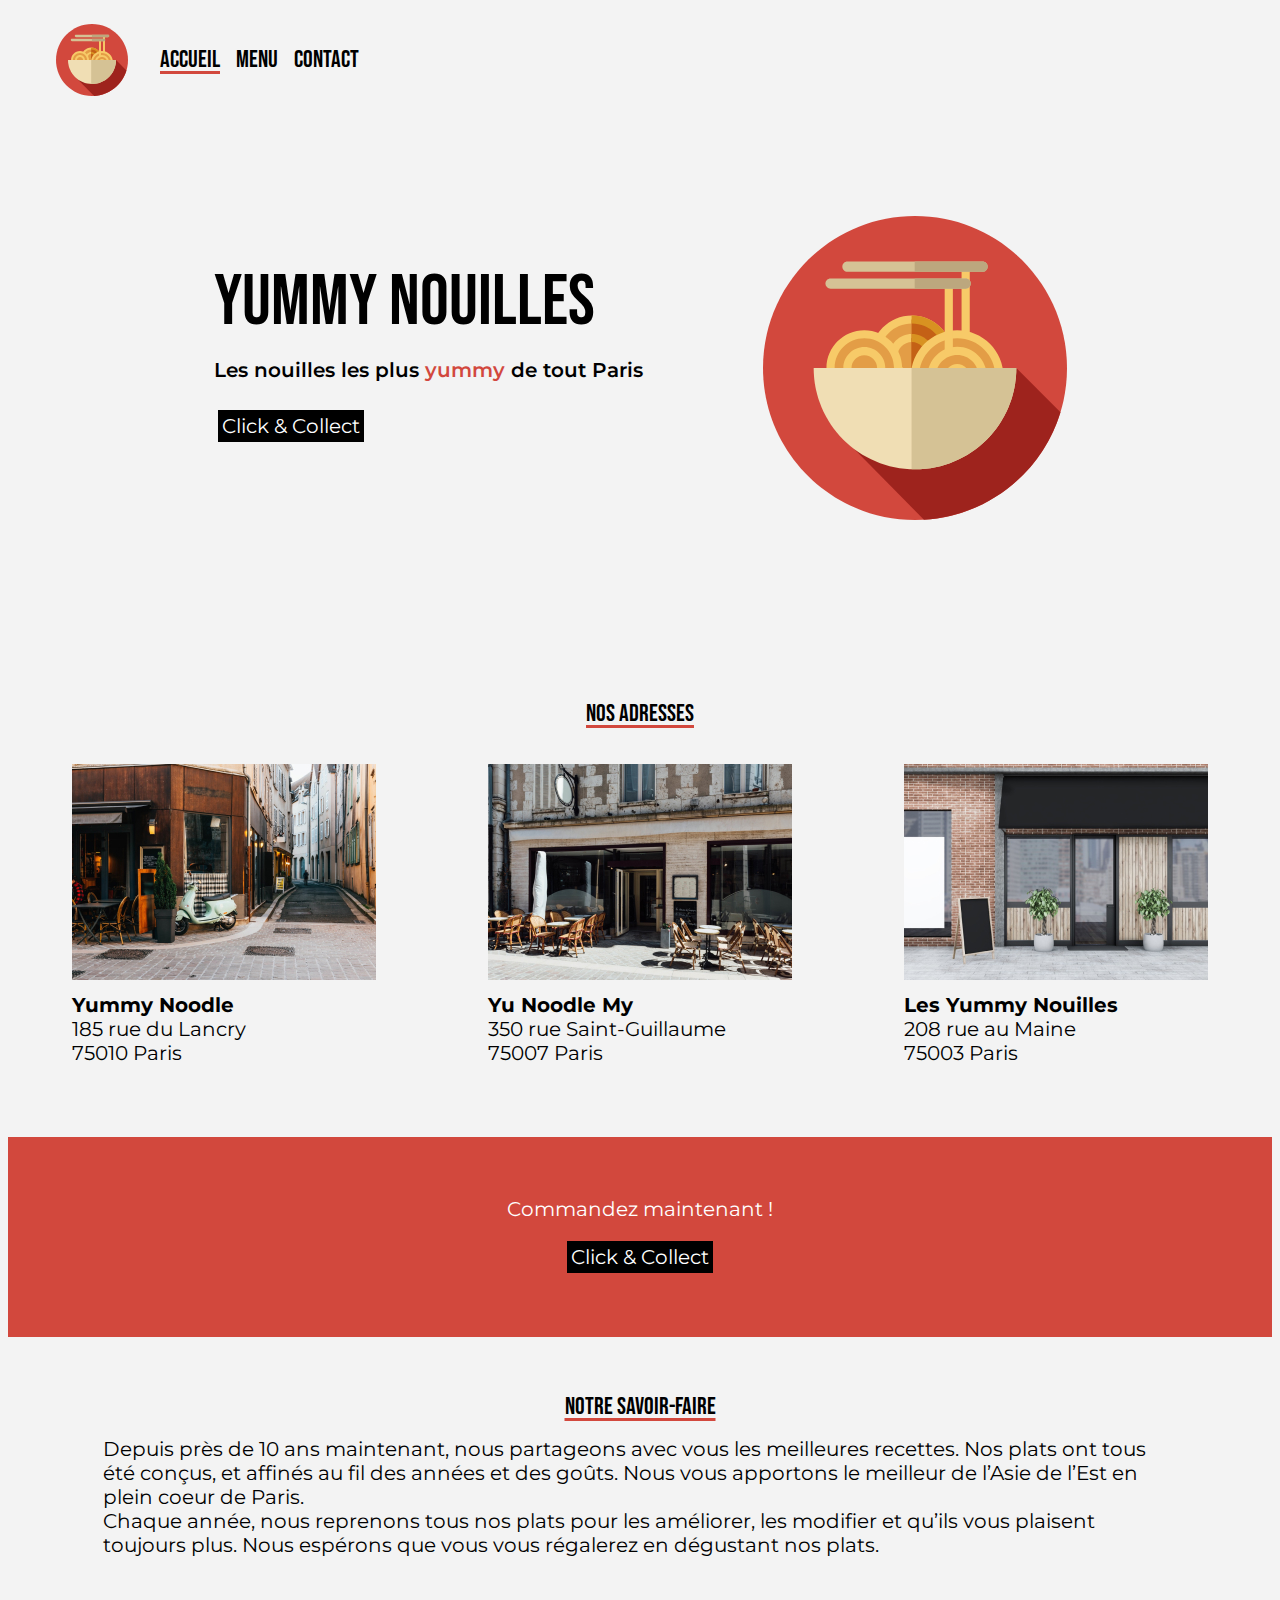
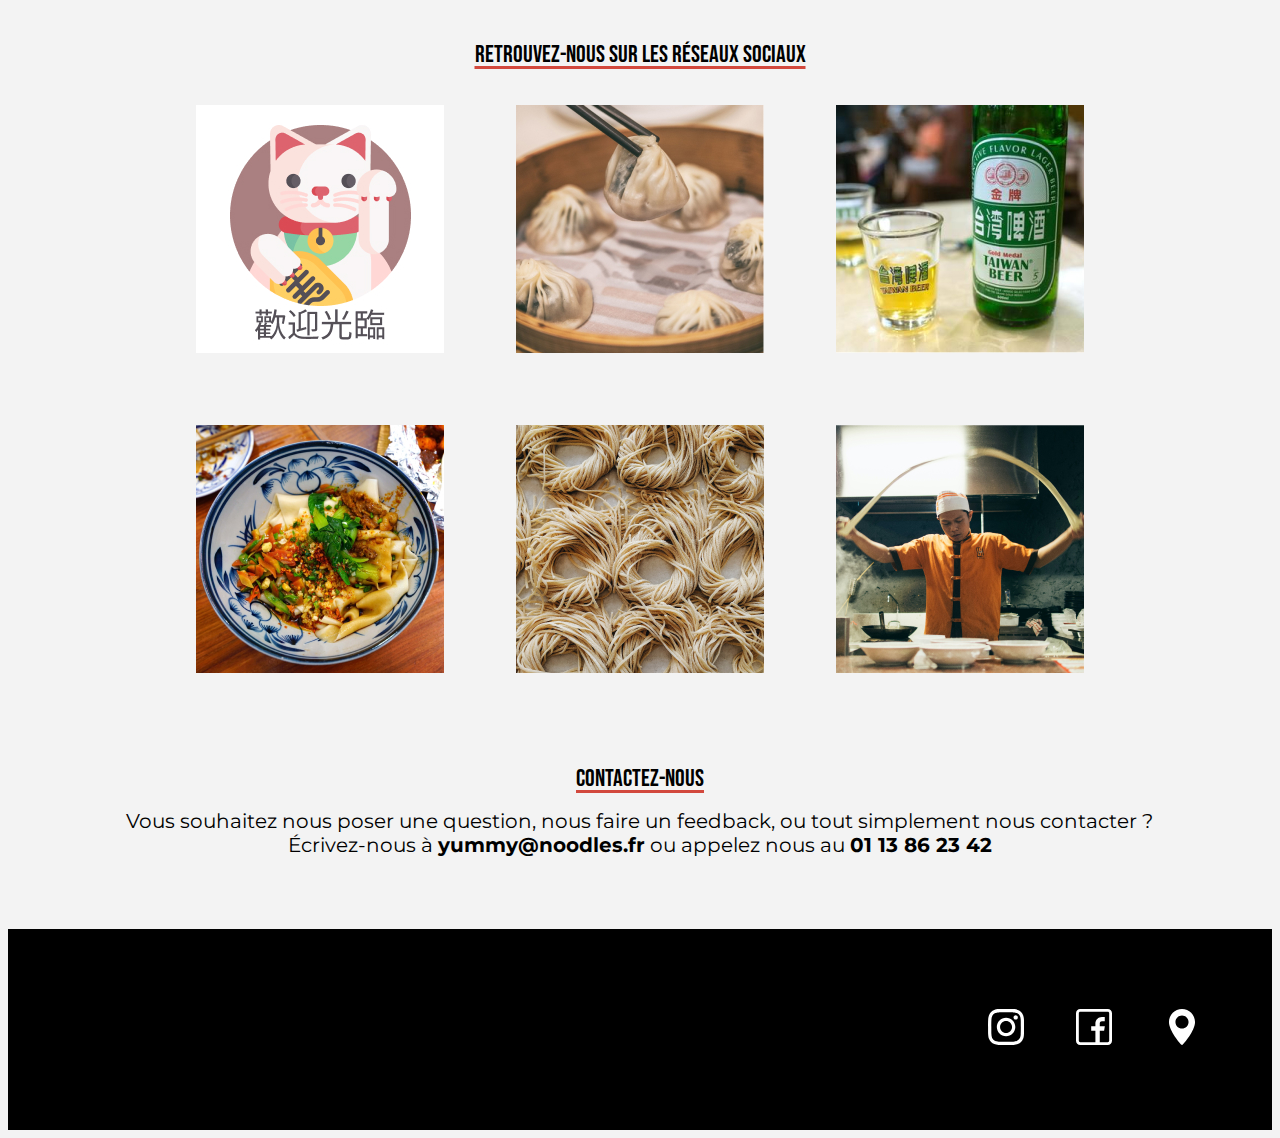
<file: index.html>
<!DOCTYPE html>
<html lang="fr">

<head>
  <meta charset="UTF-8">
  <title>Yummy Nouilles - Accueil</title>
  <link rel="icon" type="image/svg+xml" href="assets/img/Logo.svg">
  <link rel="stylesheet" href="style/main.css">

</head>

<body>
  <header class="appBar">
    <img class="appBar__icon " src="assets/img/Logo.svg" alt="Logo Yummy Nouilles" class="appBar__logo">
    <nav class="appBar__nav">
      <a class="appBar__navItem active" href="index.html">Accueil</a>
      <a class="appBar__navItem" href="menu.html">Menu</a>
      <a class="appBar__navItem" href="contact.html">Contact</a>
    </nav>
  </header>
  <main>
    <section class="hero">
      <div class="hero__titleContainer">
        <h1 class="hero__title">
          Yummy Nouilles
        </h1>
        <p class="hero__subtitle">Les nouilles les plus <span class="color-highlight">yummy</span> de tout Paris</p>
        <a href="contact.html" class="cta">
          Click & Collect
        </a>
      </div>
      <img src="assets/img/Logo.svg" alt="Logo Yummy Nouilles" class="hero__icon">
    </section>
    <section class="address">
      <h2 class="address__title">Nos adresses</h2>
      <div class="address__carousel">
        <div>
          <img src="assets/img/restaurant/Facade_Yummy_Nouille_1_1_20.jpg"
            alt="Photo du restaurant Yummy Nouilles rue du Lancry à Paris" class="address__img">
          <p class="address__info">
            <strong>Yummy Noodle</strong><br>
            185 rue du Lancry<br>
            75010 Paris
          </p>
        </div>
        <div>
          <img src="assets/img/restaurant/Facade_Yummy_Nouille_2_1_18.jpg"
            alt="Photo du restaurant Yummy Nouilles rue Saint-Guillaume à Paris" class="address__img">
          <p class="address__info">
            <strong>Yu Noodle My</strong><br>
            350 rue Saint-Guillaume<br>
            75007 Paris
          </p>
        </div>
        <div>
          <img src="assets/img/restaurant/Facade_Yummy_Nouille_3_1_34.jpg" alt="Image du restaurant Yummy Nouilles rue au Maine à Paris"
            class="address__img">
          <p class="address__info">
            <strong>Les Yummy Nouilles</strong><br>
            208 rue au Maine<br>
            75003 Paris
          </p>
        </div>
      </div>
    </section>
    <div class="redBanner">
      <p class="redBanner__title">Commandez maintenant !</p>
      <a href="contact.html" class="cta">
        Click & Collect
      </a>
    </div>
    <section class="about">
      <h2 class="about__title">Notre savoir-faire</h2>
      <p class="about__text">
        Depuis près de 10 ans maintenant, nous partageons avec vous les meilleures recettes. Nos plats ont tous été
        conçus, et affinés au fil des années et des goûts. Nous vous apportons le meilleur de l’Asie de l’Est en plein
        coeur de Paris.<br>Chaque année, nous reprenons tous nos plats pour les améliorer, les modifier et qu’ils vous
        plaisent toujours plus. Nous espérons que vous vous régalerez en dégustant nos plats.
      </p>
    </section>
    <section class="socialMedia">
      <h2 class="socialMedia__title">
        Retrouvez-nous sur les réseaux sociaux
      </h2>
      <div class="socialMedia__carousel">
        <img src="assets/img/social/Yummy Nouilles img 1.jpg" alt="Image de chat Japonais" class="socialMedia__img">
        <img src="assets/img/social/Yummy Nouilles img 2.jpg" alt="Photo de bol de nouilles" class="socialMedia__img">
        <img src="assets/img/social/Yummy Nouilles img 3.jpg" alt="Photo de panier vapeur Bao" class="socialMedia__img">
        <img src="assets/img/social/Yummy Nouilles img 4.jpg" alt="Photo de chef cuisinier" class="socialMedia__img">
        <img src="assets/img/social/Yummy Nouilles img 5.jpg" alt="Photo de nouilles en rond" class="socialMedia__img">
        <img src="assets/img/social/Yummy Nouilles img 6.jpg" alt="Photo de verre de bière" class="socialMedia__img">
      </div>
    </section>
    <section class="contactInfo">
      <h2 class="contactInfo__title">Contactez-nous</h2>
      <p class="contactInfo__text">
        Vous souhaitez nous poser une question, nous faire un feedback, ou tout simplement nous contacter ?<br>
        Écrivez-nous à <strong>yummy@noodles.fr</strong> ou appelez nous au <strong>01 13 86 23 42</strong>
      </p>
    </section>
  </main>
  <footer class="footer">
    <a href="https://www.instagram.com/yummy_nouilles/">
      <img src="assets/img/icons/instagram 1.svg" alt="Logo Instagram" class="footer__icon">
    </a>
    <a href="https://www.facebook.com/yummy_nouilles/">
      <img src="assets/img/icons/facebook 1.svg" alt="Logo Facebook" class="footer__icon">
    </a>
    <a href="https://www.google.com/search?q=yummy+nouilles">
      <img src="assets/img/icons/maps-and-flags 1.svg" alt="Logo Google Maps" class="footer__icon">
    </a>
  </footer>
</body>

</html>
</file>
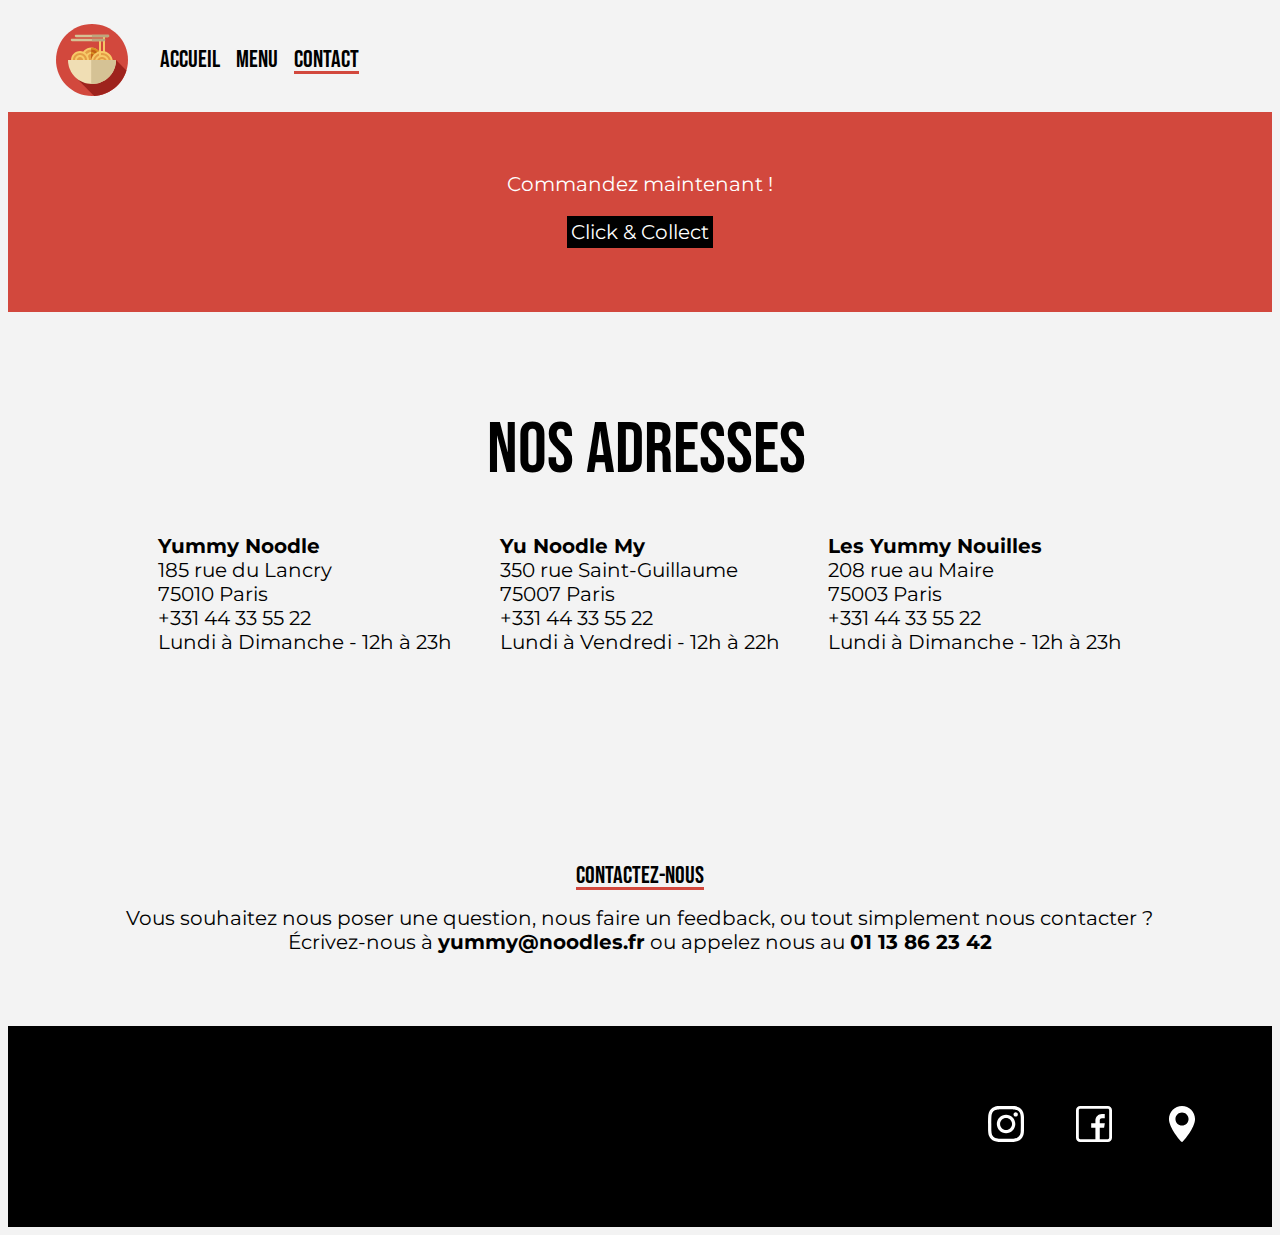
<file: contact.html>
<!DOCTYPE html>
<html lang="fr">

<head>
  <meta charset="UTF-8">
  <title>Yummy Nouilles - Contact</title>
  <link rel="icon" type="image/svg+xml" href="assets/img/Logo.svg">
  <link rel="stylesheet" href="style/main.css">
</head>

<body>
  <header class="appBar">
    <img src="assets/img/Logo.svg" alt="Logo Yummy Nouilles" class="appBar__icon">
    <nav class="appBar__nav">
      <a class="appBar__navItem" href="index.html">Accueil</a>
      <a class="appBar__navItem" href="menu.html">Menu</a>
      <a class="appBar__navItem active" href="contact.html">Contact</a>
    </nav>
  </header>
  <main>
    <div class="redBanner">
      <p class="redBanner__title">Commandez maintenant !</p>
      <a href="contact.html" class="cta">
        Click & Collect
      </a>
    </div>
    <section class="contact">
      <h1 class="contact__title">Nos adresses</h1>
      <div class="contact__addressContainer">
        <p class="contact__address">
          <strong class="contact__addressTitle">Yummy Noodle</strong><br>
          185 rue du Lancry<br>
          75010 Paris<br>
          +331 44 33 55 22<br>
          Lundi à Dimanche - 12h à 23h
        </p>
        <p class="contact__address">
          <strong class="contact__addressTitle">Yu Noodle My</strong><br>
          350 rue Saint-Guillaume<br>
          75007 Paris<br>
          +331 44 33 55 22<br>
          Lundi à Vendredi - 12h à 22h
        </p>
        <p class="contact__address">
          <strong class="contact__addressTitle">Les Yummy Nouilles</strong><br>
          208 rue au Maire<br>
          75003 Paris<br>
          +331 44 33 55 22<br>
          Lundi à Dimanche - 12h à 23h
        </p>
      </div>
    </section>
    <section class="contactInfo">
      <h2 class="contactInfo__title">Contactez-nous</h2>
      <p class="contactInfo__text">
        Vous souhaitez nous poser une question, nous faire un feedback, ou tout simplement nous contacter ?<br>
        Écrivez-nous à <strong>yummy@noodles.fr</strong> ou appelez nous au <strong>01 13 86 23 42</strong>
      </p>
    </section>
  </main>
  <footer class="footer">
    <a href="https://www.instagram.com/yummy_nouilles/">
      <img src="assets/img/icons/instagram 1.svg" alt="Logo Instagram" class="footer__icon">
    </a>
    <a href="https://www.facebook.com/yummy_nouilles/">
      <img src="assets/img/icons/facebook 1.svg" alt="Logo Facebook" class="footer__icon">
    </a>
    <a href="https://www.google.com/search?q=yummy+nouilles">
      <img src="assets/img/icons/maps-and-flags 1.svg" alt="Logo Google Maps" class="footer__icon">
    </a>
  </footer>
</body>

</html>
</file>
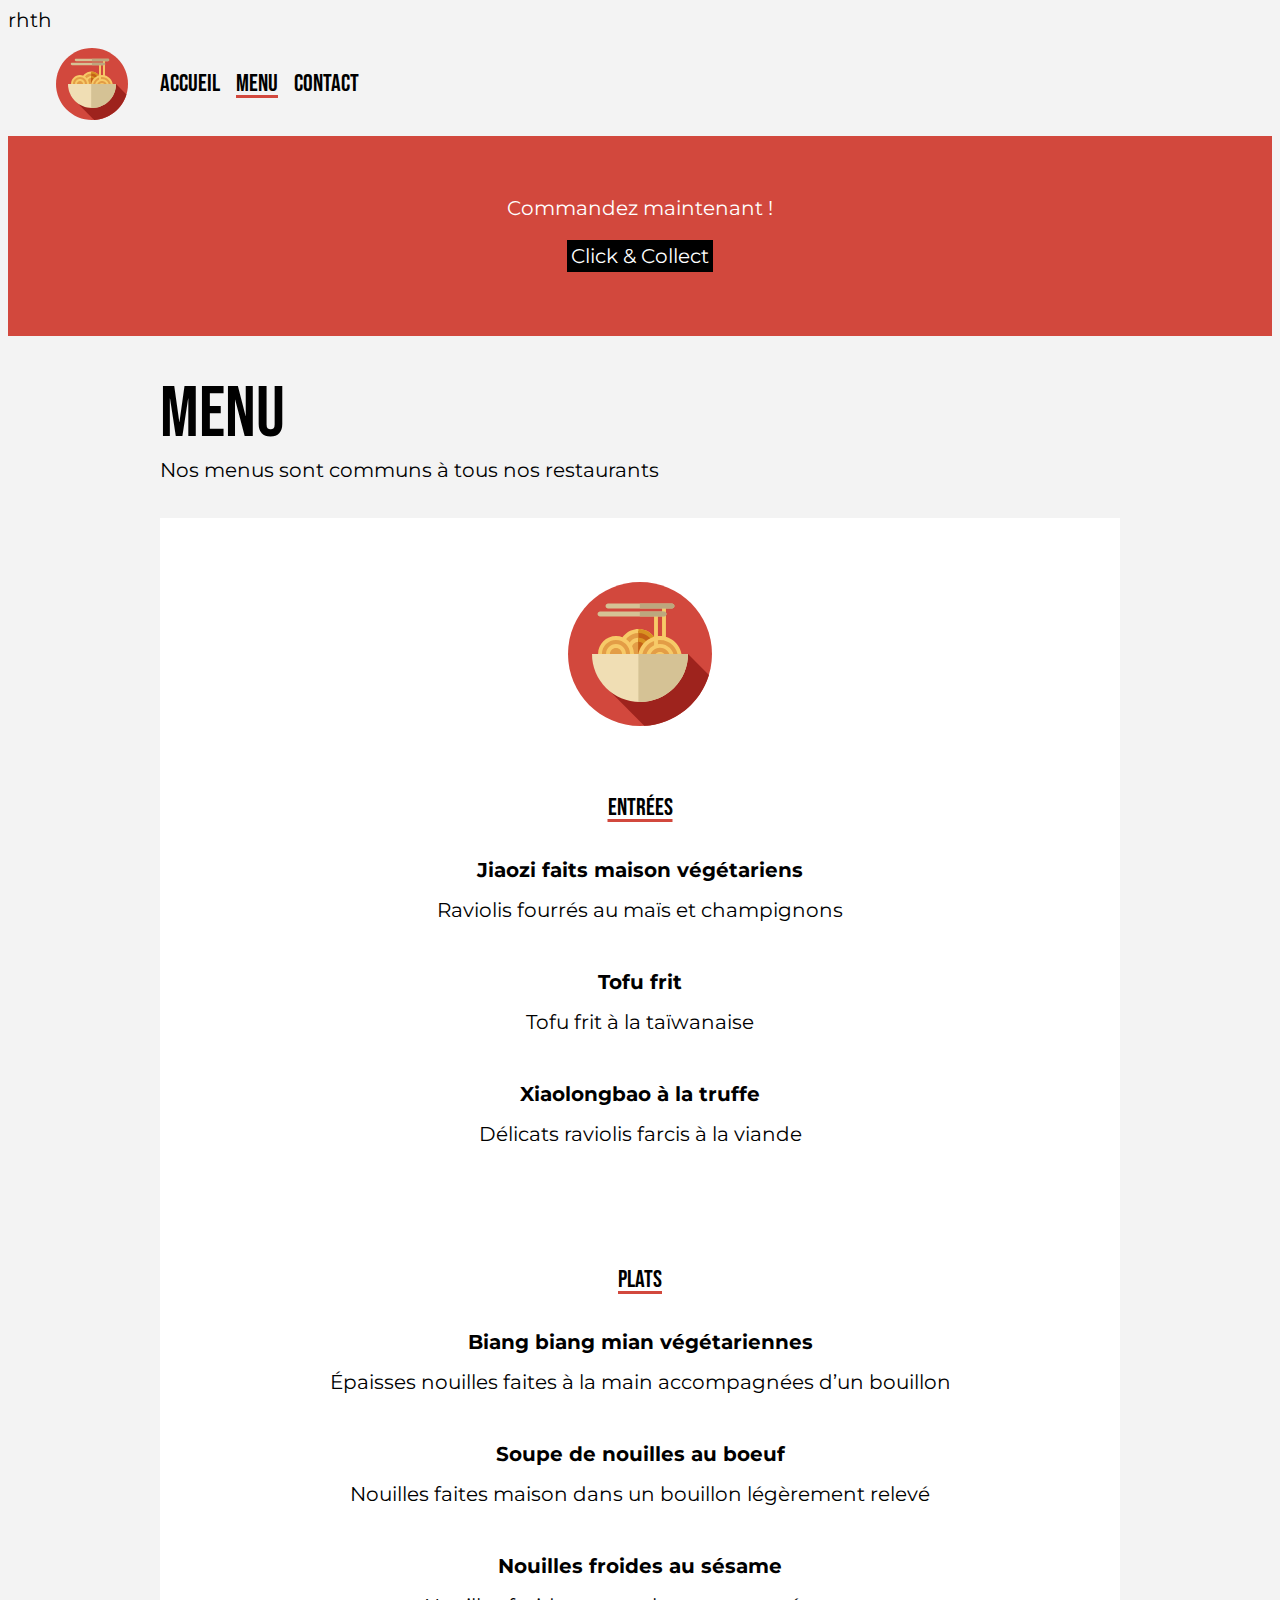
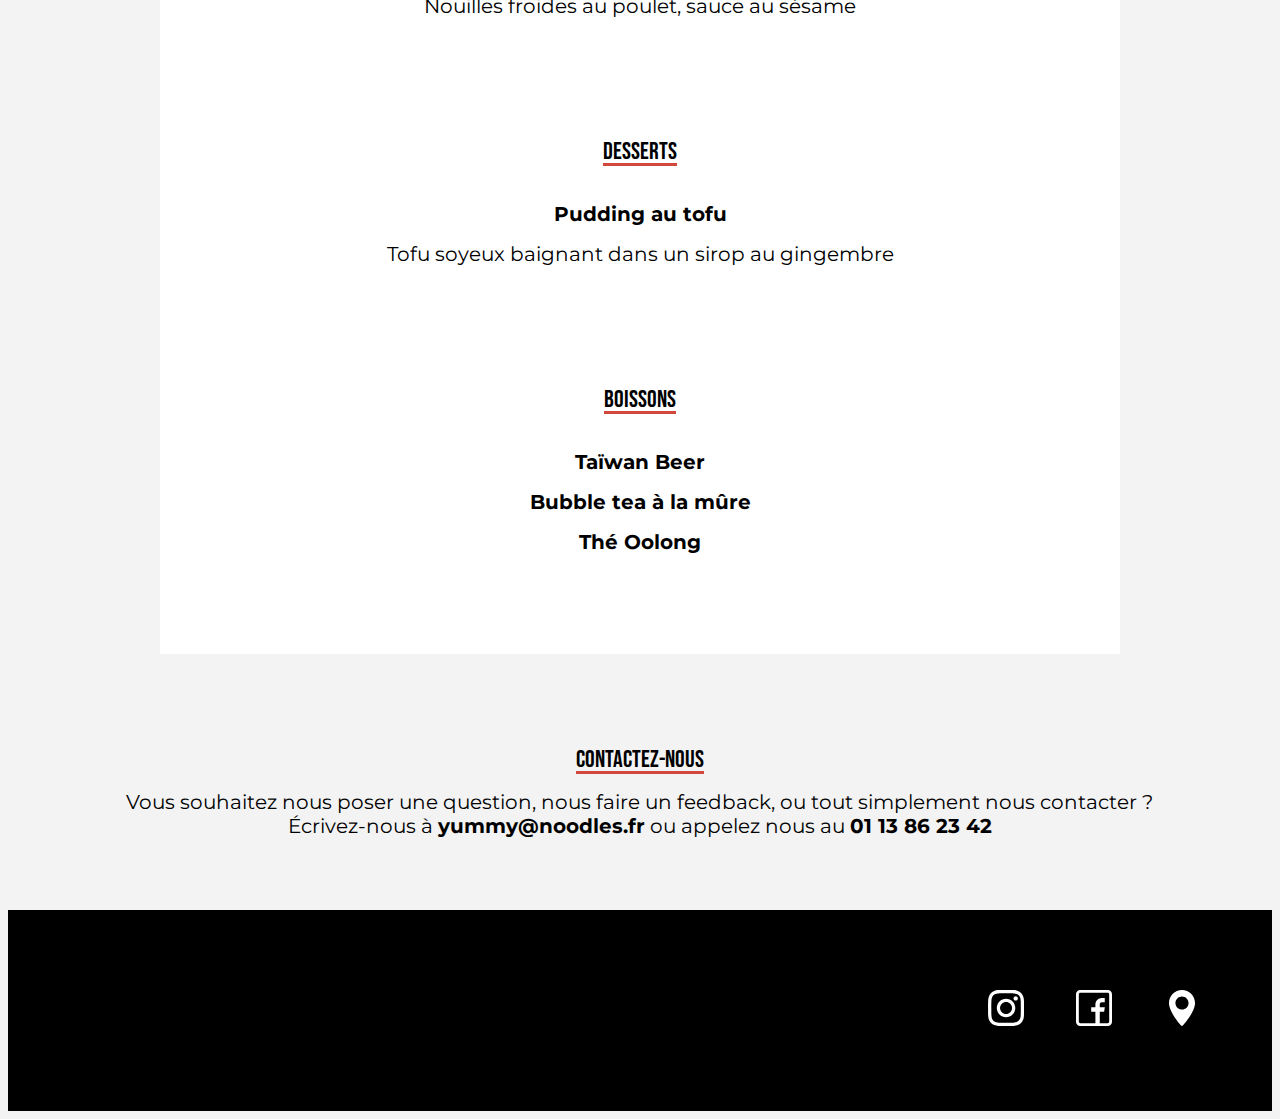
<file: menu.html>
<!DOCTYPE html>
<html lang="fr">

<head>
  <meta charset="UTF-8">
  <title>Yummy Nouilles - Menu</title>
  <link rel="icon" type="image/svg+xml" href="assets/img/Logo.svg">
  <link rel="stylesheet" href="style/main.css">
</head>
rhth
<body>
  <header class="appBar">
    <img src="assets/img/Logo.svg" alt="Logo Yummy Nouilles" class="appBar__icon">
    <nav class="appBar__nav">
      <a class="appBar__navItem" href="index.html">Accueil</a>
      <a class="appBar__navItem active" href="menu.html">Menu</a>
      <a class="appBar__navItem" href="contact.html">Contact</a>
    </nav>
  </header>
  <main>
    <div class="redBanner">
      <p class="redBanner__title">Commandez maintenant !</p>
      <a href="contact.html" class="cta">
        Click & Collect
      </a>
    </div>
    <section class="menu">
      <h1 class="menu__title">Menu</h1>
      <p class="menu__subtitle">Nos menus sont <span>communs</span> à tous nos restaurants</p>
      <div class="menu__card">
        <img src="assets/img/Logo.svg" alt="Logo Yummy Nouilles" class="menu__icon">
        <div class="menu__part">
          <h2 class="menu__partTitle">Entrées</h2>
          <p class="menu__partDish">
            <strong class="menu__dishTitle">Jiaozi faits maison végétariens</strong><br>
            <span class="menu__dishDescription">Raviolis fourrés au maïs et champignons</span>
          </p>
          <p class="menu__partDish">
            <strong class="menu__dishTitle">Tofu frit</strong><br>
            <span class="menu__dishDescription">Tofu frit à la taïwanaise</span>
          </p>
          <p class="menu__partDish">
            <strong class="menu__dishTitle">Xiaolongbao à la truffe</strong><br>
            <span class="menu__dishDescription">Délicats raviolis farcis à la viande</span>
          </p>
        </div>
        <div class="menu__part">
          <h2 class="menu__partTitle">Plats</h2>
          <p class="menu__partDish">
            <strong class="menu__dishTitle">Biang biang mian végétariennes</strong><br>
            <span class="menu__dishDescription">Épaisses nouilles faites à la main accompagnées d’un
              bouillon</span>
          </p>
          <p class="menu__partDish">
            <strong class="menu__dishTitle">Soupe de nouilles au boeuf</strong><br>
            <span class="menu__dishDescription">Nouilles faites maison dans un bouillon légèrement
              relevé</span>
          </p>
          <p class="menu__partDish">
            <strong class="menu__dishTitle">Nouilles froides au sésame</strong><br>
            <span class="menu__dishDescription">Nouilles froides au poulet, sauce au sésame</span>
          </p>
        </div>
        <div class="menu__part">
          <h2 class="menu__partTitle">Desserts</h2>
          <p class="menu__partDish">
            <strong class="menu__dishTitle">Pudding au tofu</strong><br>
            <span class="menu__dishDescription">Tofu soyeux baignant dans un sirop au gingembre</span>
          </p>
        </div>
        <div class="menu__part">
          <h2 class="menu__partTitle">Boissons</h2>
          <p class="menu__partDish">
            <strong class="menu__dishTitle">Taïwan Beer</strong><br>
            <strong class="menu__dishTitle">Bubble tea à la mûre</strong><br>
            <strong class="menu__dishTitle">Thé Oolong</strong><br>
          </p>
        </div>
      </div>
    </section>
    <section class="contactInfo">
      <h2 class="contactInfo__title">Contactez-nous</h2>
      <p class="contactInfo__text">
        Vous souhaitez nous poser une question, nous faire un feedback, ou tout simplement nous contacter ?<br>
        Écrivez-nous à <strong>yummy@noodles.fr</strong> ou appelez nous au <strong>01 13 86 23 42</strong>
      </p>
    </section>
  </main>
  <footer class="footer">
    <a href="https://www.instagram.com/yummy_nouilles/">
      <img src="assets/img/icons/instagram 1.svg" alt="Logo Instagram" class="footer__icon">
    </a>
    <a href="https://www.facebook.com/yummy_nouilles/">
      <img src="assets/img/icons/facebook 1.svg" alt="Logo Facebook" class="footer__icon">
    </a>
    <a href="https://www.google.com/search?q=yummy+nouilles">
      <img src="assets/img/icons/maps-and-flags 1.svg" alt="Logo Google Maps" class="footer__icon">
    </a>
  </footer>
</body>

</html>
</file>
<file: style/main.css>
@import url('https://fonts.googleapis.com/css2?family=Montserrat:wght@400;600&family=Bebas Neue:wght@400;600&display=swap');

/* Pages */
@import 'pages/home.css';

/* Modules */
@import 'modules/appBar.css';


/* Design System */
:root {
    /* Colors */
    --red-highlight: #D2483D;
    --light-grey: #F3F3F3;
    --black: #000000;
    --white: #FFFFFF;
    
    
    /* Text configuration */
    --body-font: 'Montserrat';
    --body-highlight-font: 'Montserrat';
    --header-font: 'Bebas Neue';
    --title-font: 'Bebas Neue';
    
    
    --body-font-weight: 400;
    --body-highlight-font-weight: 600;
    --header-font-weight: 400;
    --title-font-weight: 400;
    
    
    --body-font-size: 1.25rem;
    --body-highlight-font-size: 1.25rem;
    --header-font-size: 4.5rem;
    --title-font-size: 1.5rem;
    
    
    --body-line-height: 1.5rem;
    --body-highlight-line-height: 1.5rem;
    --header-line-height: 5.375rem;
    --title-line-height: 1.75rem;
}

body {
    background-color: var(--light-grey);
    font-family: var(--body-font);
    font-style: normal;
    font-weight: var(--body-font-weight);
    font-size: var(--body-font-size);
    line-height: var(--body-line-height);
    color: var(--black);
}

h1 {
    font-family: var(--header-font);
    font-style: normal;
    font-weight: var(--header-font-weight);
    font-size: var(--header-font-size);
    line-height: var(--header-line-height);
    color: var(--black);
}

h2 {
    font-family: var(--title-font);
    font-style: normal;
    font-weight: var(--title-font-weight);
    font-size: var(--title-font-size);
    line-height: var(--title-line-height);
    color: var(--black);
    text-decoration: underline var(--red-highlight);
    text-underline-offset: 0.25rem;
    text-decoration-thickness: 0.188rem;
}

.color-highlight {
    color: var(--red-highlight);
}

.text-highlight {
    font-weight: var(--body-hightlight-font-weight);
}
.cta{
    background-color: #000000;
    text-decoration: none;
    padding: 4px;
    margin: 4px;
    color: white;
    }
    .redBanner {
        display: flex;
        flex-direction: column;
        justify-content: center;
        align-items: center;
        background-color: var(--red-highlight);
        color: var(--white);
        padding: 3.75rem 0 3.75rem 0;
    }
    .redBanner__title {
        font-weight: var(--body-hightlight-font-weight);
        margin: 0 0 1rem 0;
    }
    .contactInfo {
        display: flex;
        flex-direction: column;
        align-items: center;
        margin: 4.5rem 0 4.5rem 0;
    }
    
    .contactInfo__title {
        margin-bottom: 1rem;
    }
    
    .contactInfo__text {
        text-align: center;
        margin: 0 0 0 0;
        width: 85%;
    }
    .footer {
        display: flex;
        flex-direction: row;
        justify-content: end;
        background-color: var(--black);
        color: var(--white);
        padding: 5rem 4.5rem 5rem 4.5rem;
    }
    
    .footer__icon {
        width: 2.25rem;
        height: 2.25rem;
        margin-left: 3.25rem;
    }
    .menu {
        display: flex;
        flex-direction: column;
        margin: 0 9.5rem 0 9.5rem;
    }
    
    .menu__title {
        margin: 2.25rem 0 0 0;
    }
    
    .menu__subtitle {
        margin: 0 0 2.25rem 0;
    }
    
    .menu__card {
        display: flex;
        flex-direction: column;
        align-items: center;
        background-color: var(--white);
        text-align: center;
    }
    
    .menu__icon {
        width: 9rem;
        height: 9rem;
        margin-top: 4rem;
        margin-bottom: 3rem;
    }
    
    .menu__part {
        margin-bottom: 3.75rem;
    }
    
    .menu__partTitle {
        margin-bottom: 1.75rem;
    }
    
    .menu__partDish {
        margin-bottom: 2rem;
        line-height: 2.5rem;
    }
    .contact {
        display: flex;
        flex-direction: column;
        align-items: center;
      }
      
      .contact__title {
        margin: 6rem 0 2.5rem 0.75rem;
      }
      
      .contact__addressContainer {
        display: flex;
        flex-direction: row;
        justify-content: space-between;
        margin-bottom: 6rem;
      }
      
      .contact__address {
        padding: 0 1.5rem;
        margin-top: 0;
      }
</file>
